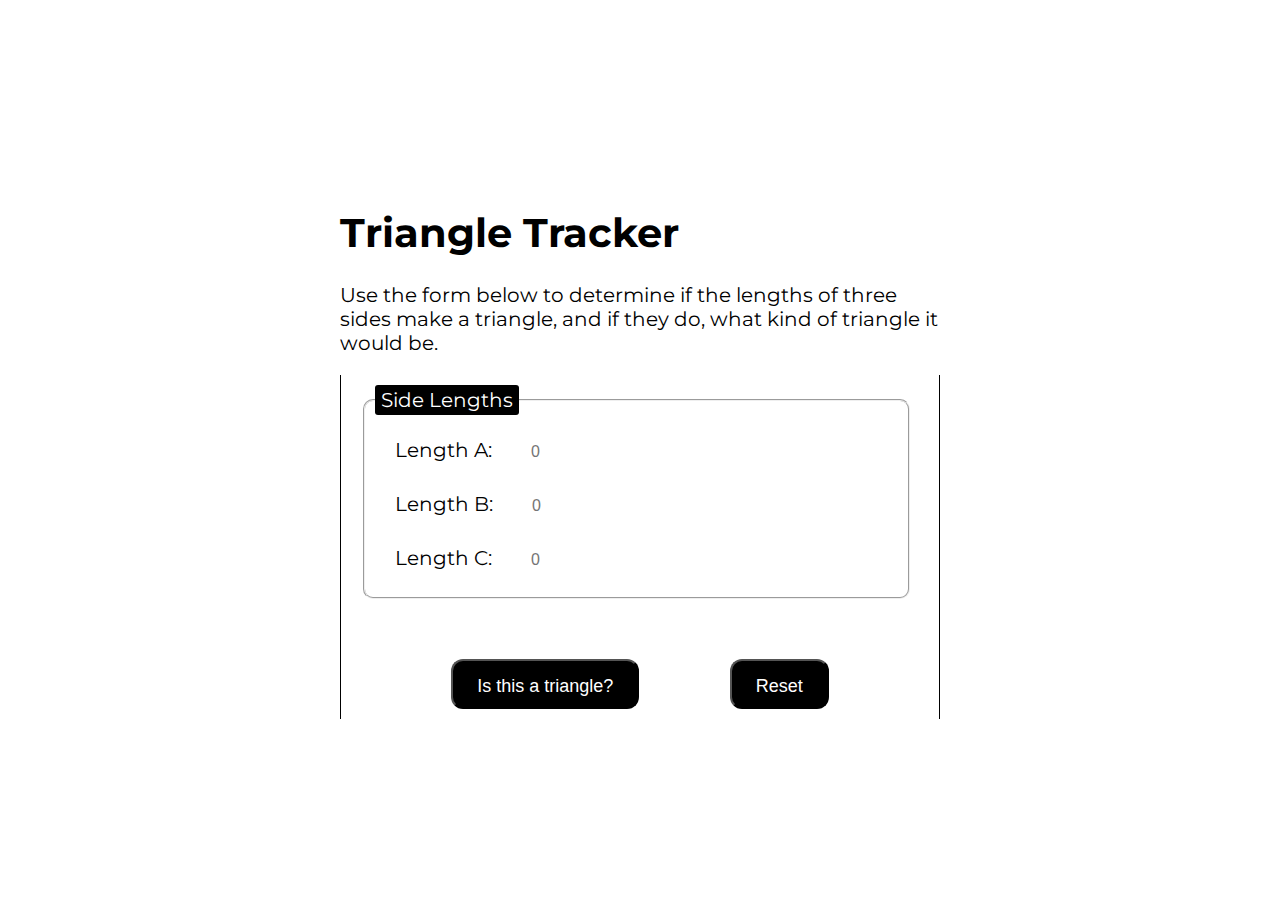
<file: index.html>
<!DOCTYPE html>
<html lang="en">
<head>
    <title>sTUFFF......</title>
    <meta charset="utf-8">
    <meta name="viewport" content="width=device-width, initial-scale=1">
    <style>
        @import url('https://fonts.googleapis.com/css2?family=Montserrat:wght@200;400;700&display=swap');
    </style>
    <link rel="stylesheet" href="css/styles.css"> 
    <script src="js/scripts.js"></script>
</head>
<body>
    <main>
        <h1>Triangle Tracker</h1>
        <p>Use the form below to determine if the lengths of three sides make a triangle, and if they do, what kind of triangle it would be.</p>
        <form method="POST">
            <fieldset>
                <legend>Side Lengths</legend>
                <label for="length-a">
                    Length A:
                    <input type="number" name="side-length" id="length-a" min="0" placeholder="0" />
                </label>
                <label for="length-b">
                    Length B:
                    <input type="number" name="side-length" id="length-b" min="0" placeholder="0" />
                </label>
                <label for="length-c">
                    Length C:
                    <input type="number" name="side-length" id="length-c" min="0" placeholder="0" />
                </label>
            </fieldset>
            <div class="answer"></div>
            <div class="error"></div>
            <div class="manage-form">
                <input type="button" value="Is this a triangle?" id="submit-btn" />
                <input type="button" value="Reset" id="reset-btn" />
            </div>
        </form>
    </main>
</body>
</html>
</file>
<file: css/styles.css>
* {
    box-sizing: border-box;
    -ms-overflow-style: none;
    scrollbar-width: none;
    scroll-behavior: smooth;
}

*::-webkit-scrollbar { 
    display: none;
}

body {
    margin: 0;
    width: 100vw;
    height: 100vh;
    font-family: 'Montserrat';
    font-size: 16px;
    display: flex;
    align-items: center;
    justify-content: center;
    overflow: hidden;
}

@media screen and (min-width: 500px) {
    body {
        font-size: 20px;
    }
}

main {
    width: 85%;
    max-width: 600px;
}

form {
    width: 100%;
    padding: 10px 20px;
    border-left: 1px solid black;
    border-right: 1px solid black;
}

fieldset {
    width: 98%;
    padding: 10px;
    border-radius: 10px;
    display: flex;
    flex-direction: column;
    justify-content: center;
}

fieldset legend {
    padding: 3px 6px;
    border-radius: 3px;
    color: white;
    background: black;
}

fieldset label {
    margin-left: 20px;
}

fieldset input {
    margin: 10px 20px;
    padding: 6px 12px;
    border: 2px solid transparent;
    border-radius: 6px;
    outline: none;
    font-size: 16px;
}

fieldset input:hover,
fieldset input:focus {
    background: lavender;
    border-color: slateblue;
}

@media screen and (max-width: 500px) {
    fieldset {
        flex-direction: column;
    }

    fieldset input {
        margin-left: 0;
    }
}

.answer {
    height: 30px;
    font-size: 20px;
    font-weight: bold;
}

.error {
    height: 30px;
    color: red;
}

.manage-form {
    width: 100%;
    display: flex;
    justify-content: space-evenly;
}

.manage-form input {
    height: 47px;
    padding: 16px 24px;
    border-radius: 12px;
    color: white;
    background: black;
    font-size: 15px;
    line-height: 1;
}

@media screen and (min-width: 500px) {
    .manage-form input {
        height: 50px;
        font-size: 18px;
    }
}
</file>
